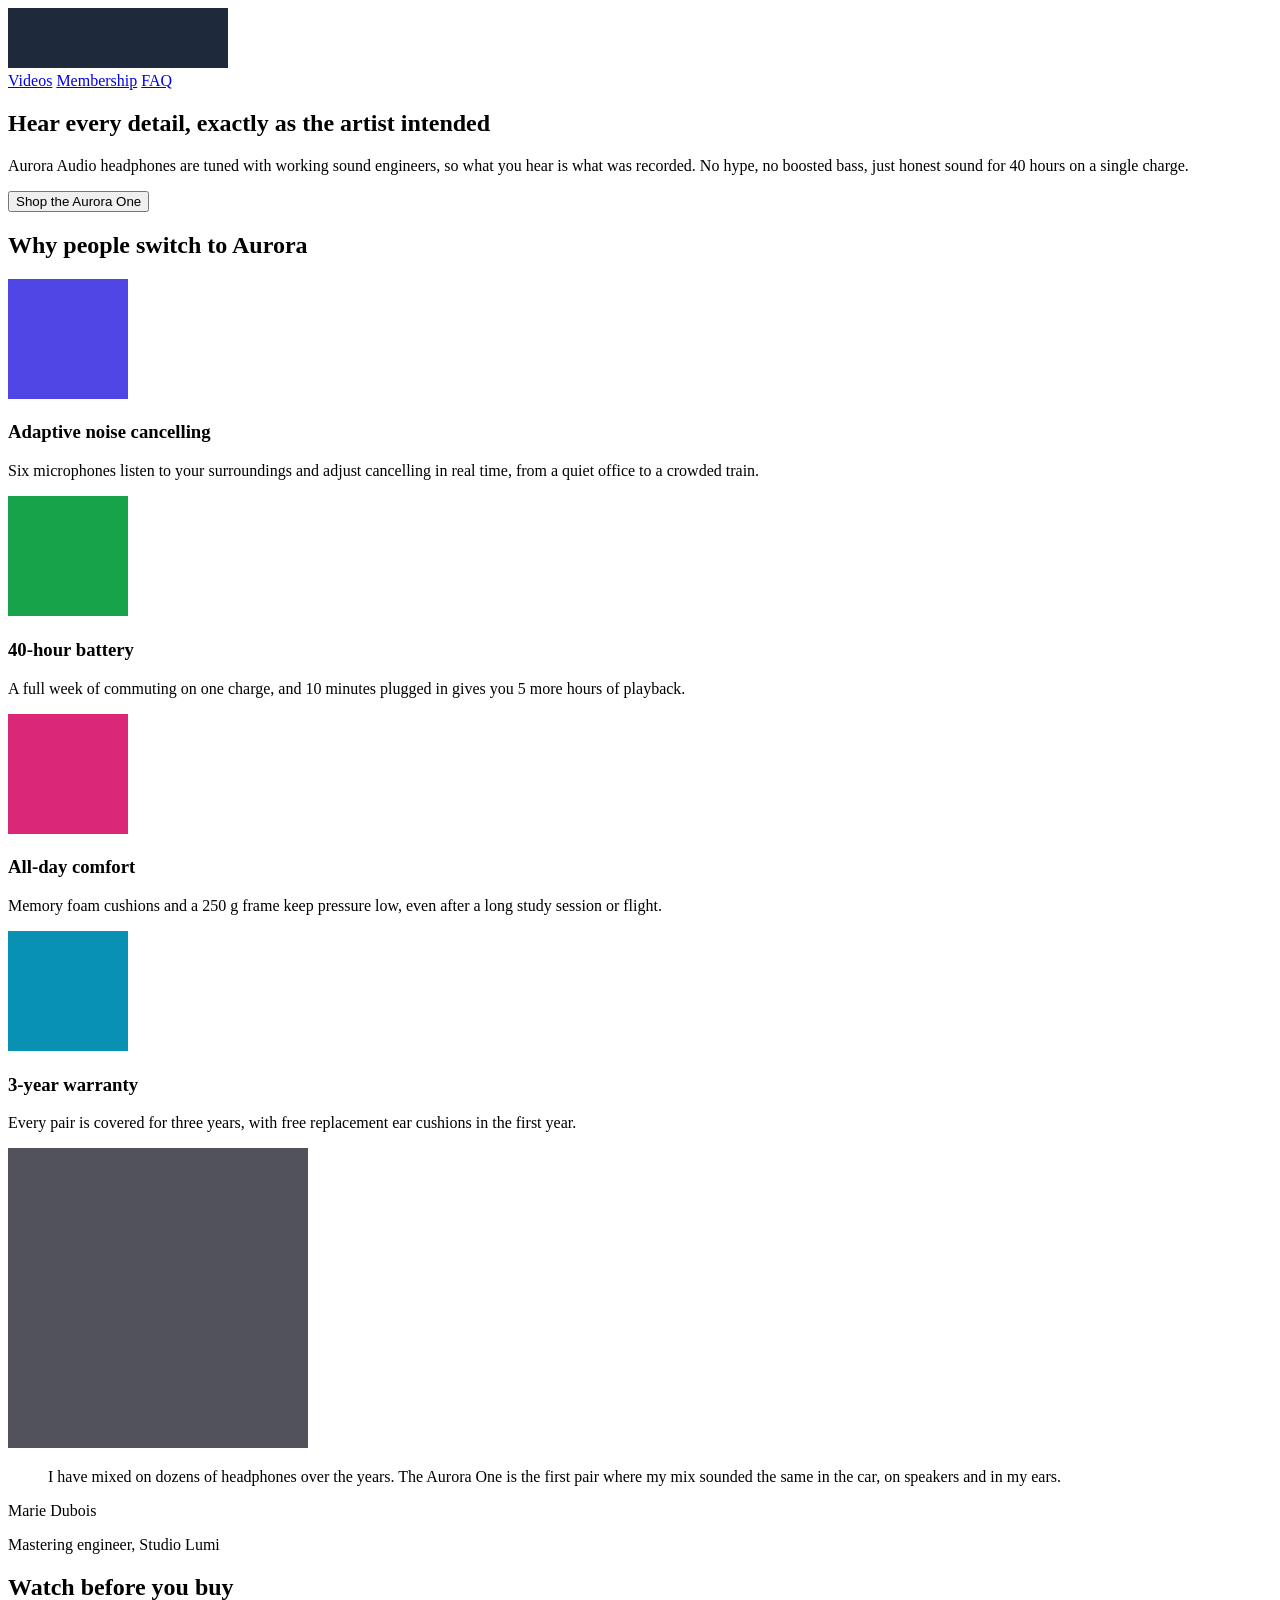
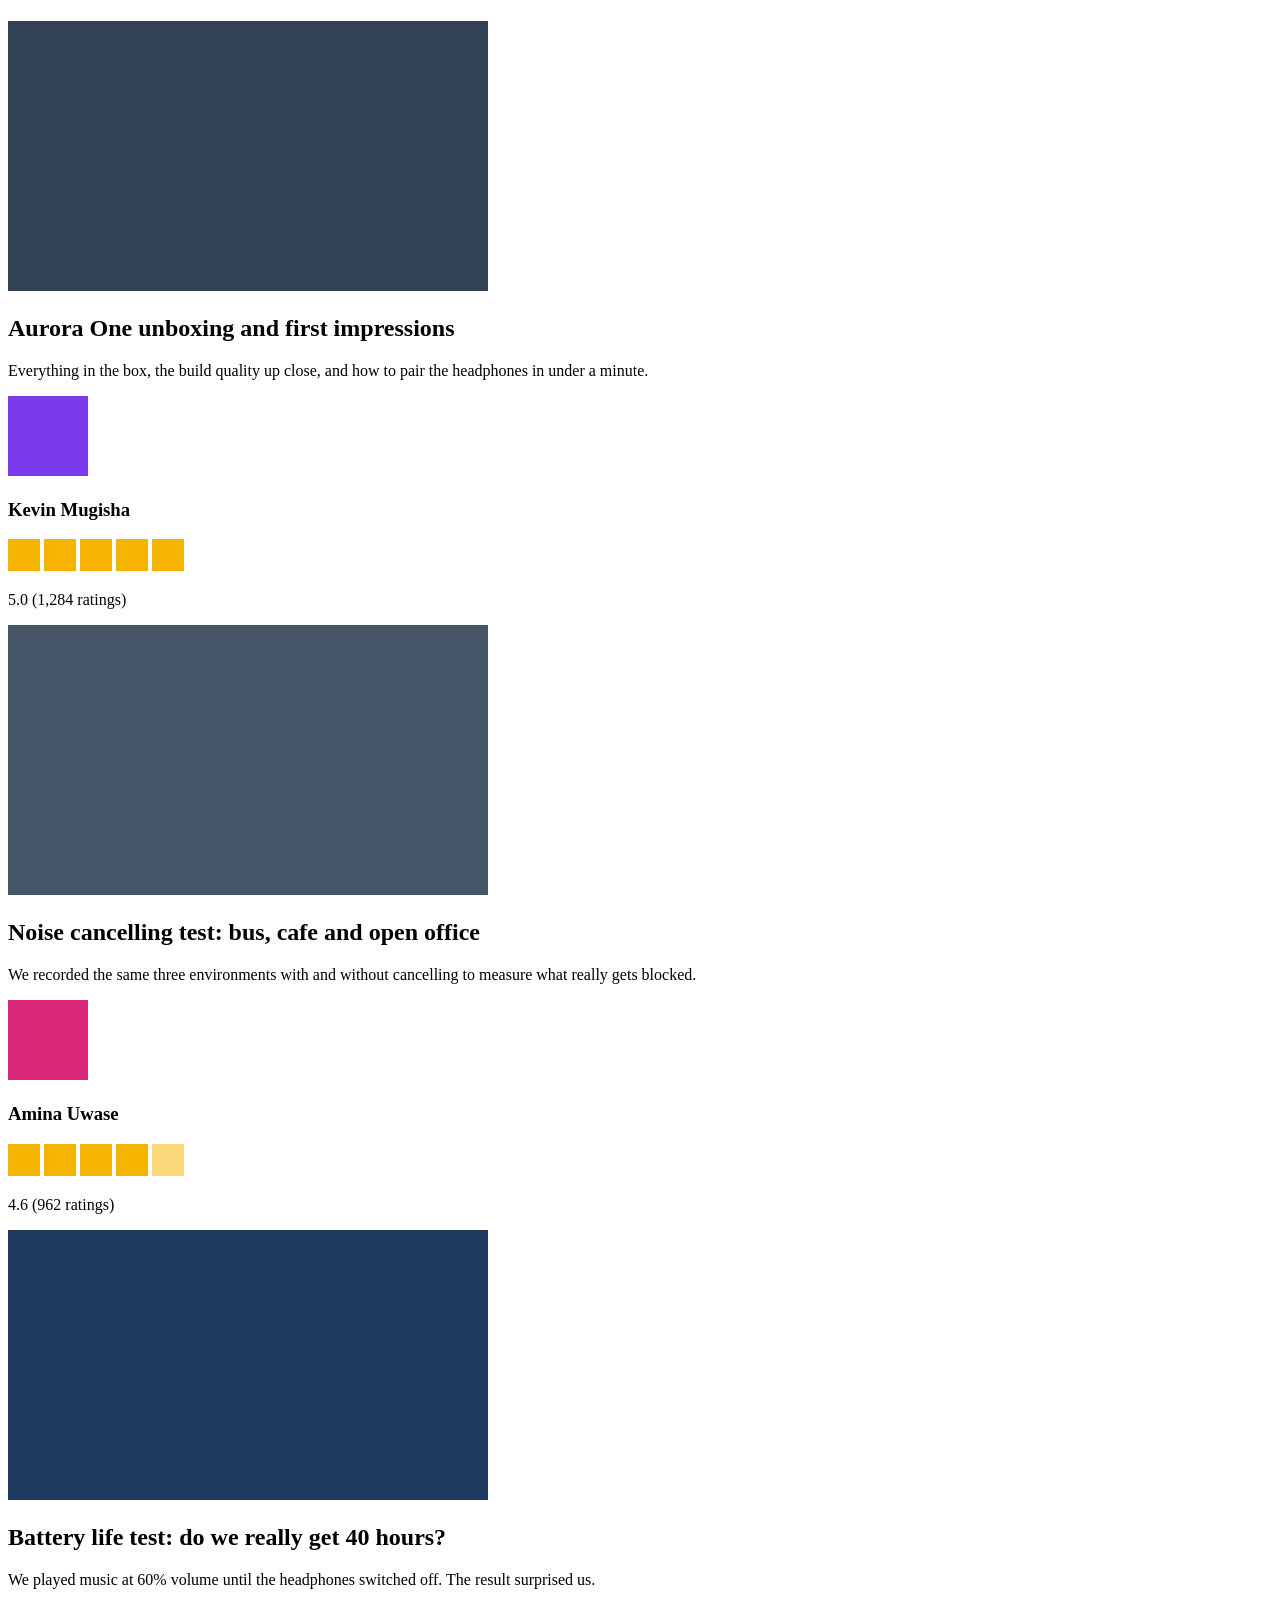
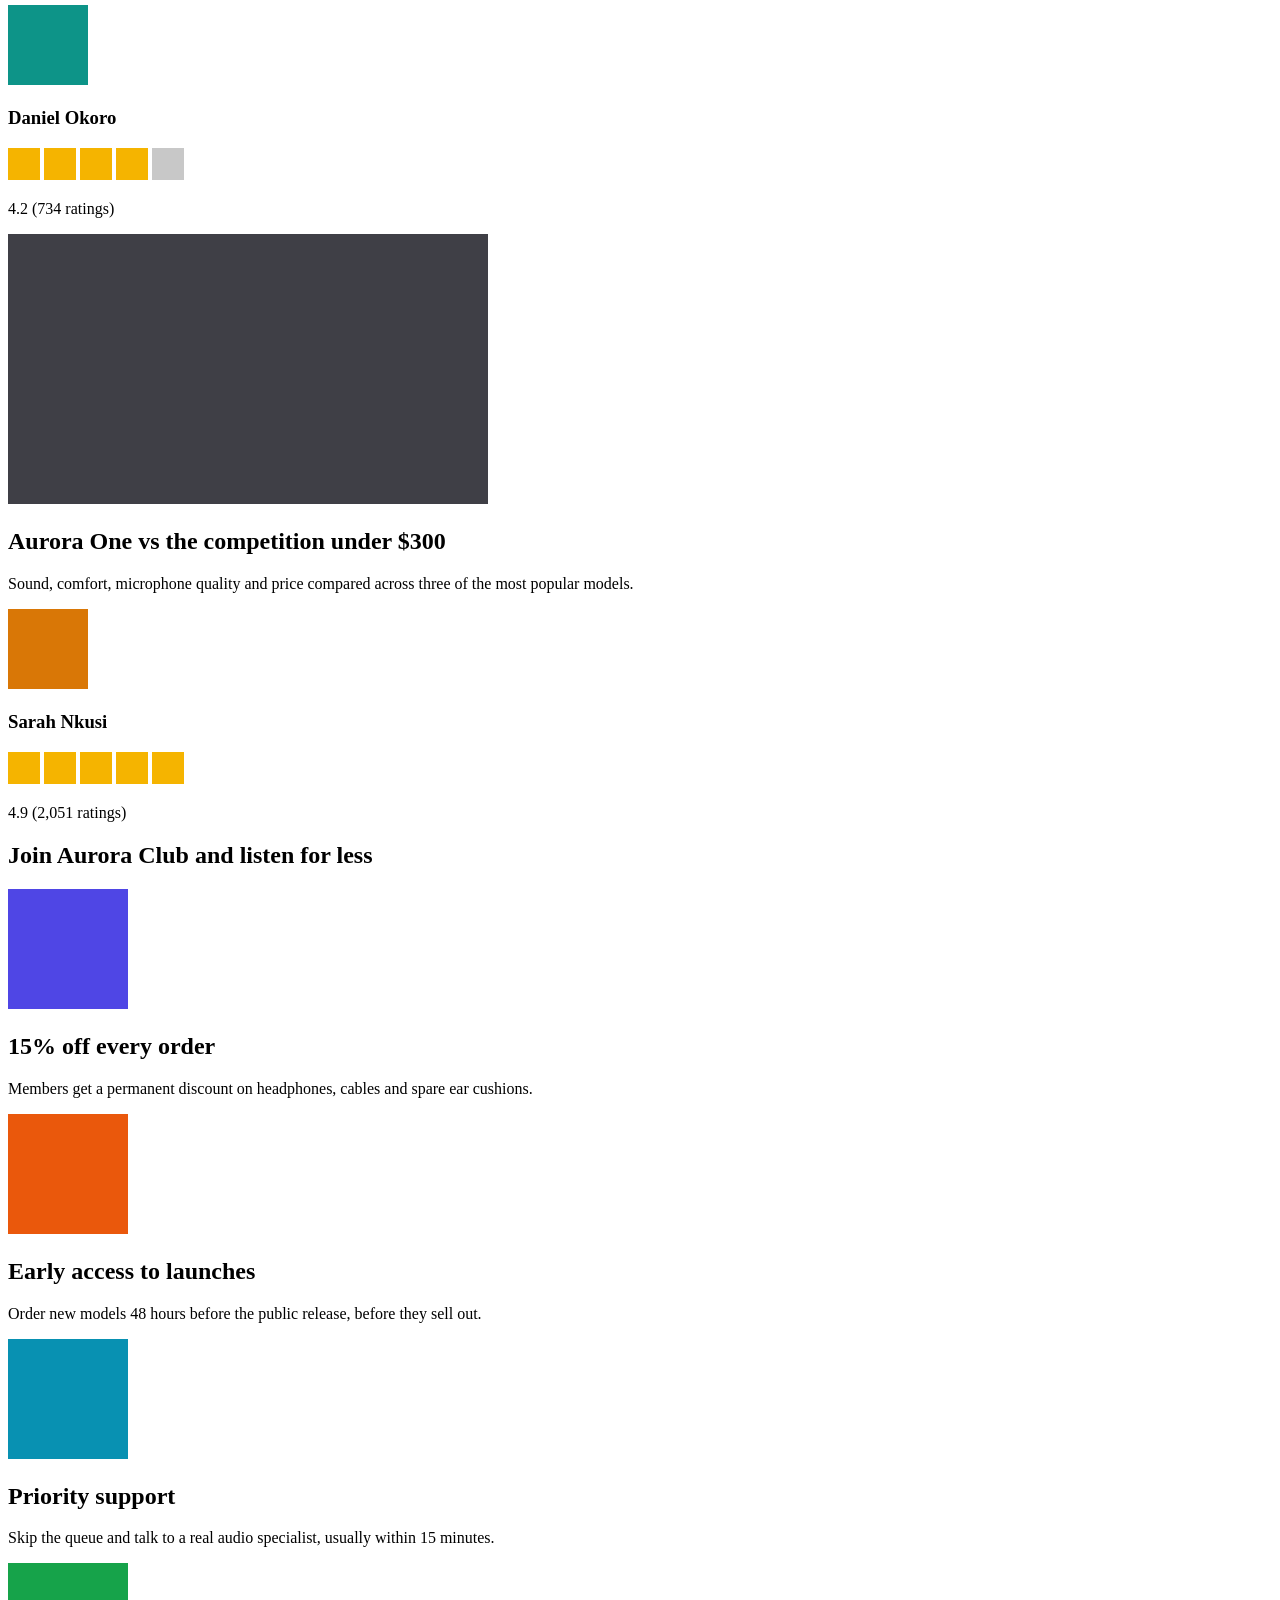
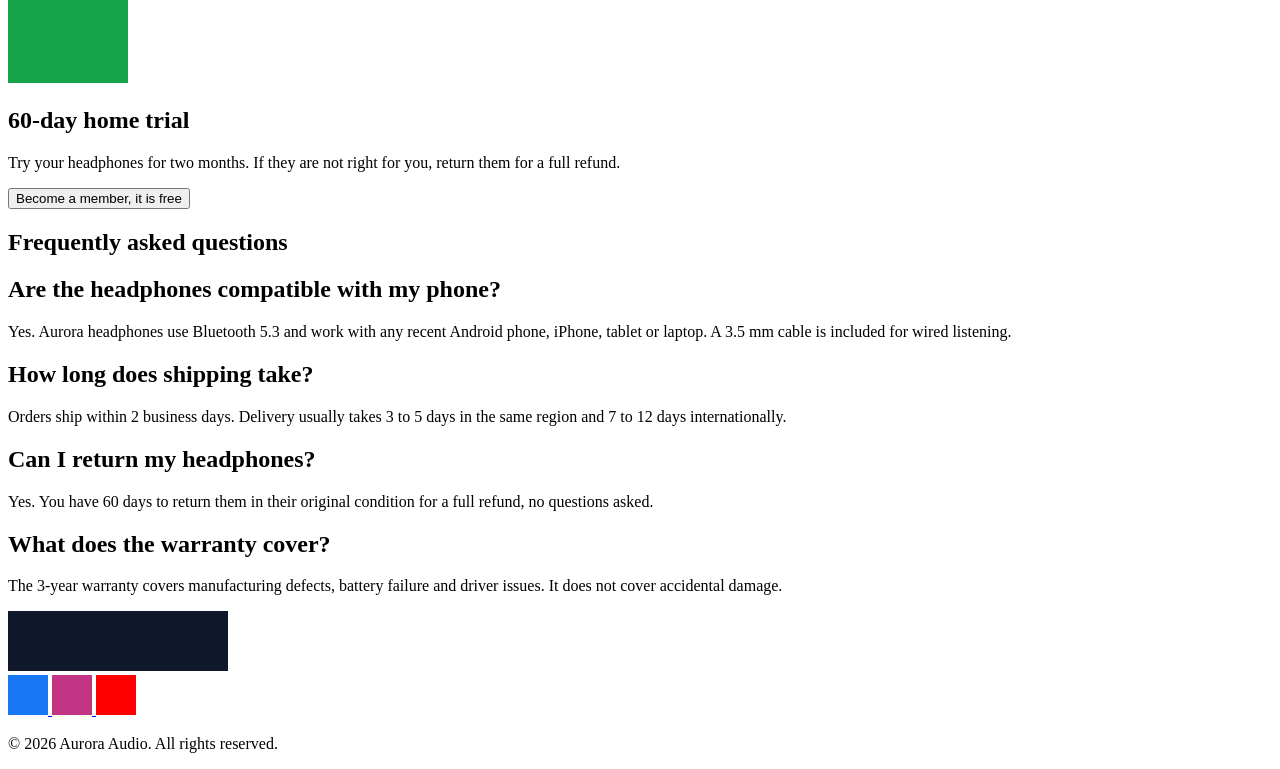
<file: html_advanced/index.html>
<!DOCTYPE html>
<html lang="en">
<head>
	<meta charset="UTF-8">
	<meta name="viewport" content="width=device-width, initial-scale=1.0">
	<title>Aurora Audio - Headphones that sound like the studio</title>
</head>
<body>

	<!-- 1. HEADER -->
	<header>
		<div>
			<a href="index.html">
				<img src="images/logo.png" alt="Aurora Audio logo">
			</a>
			<div>
				<a href="#videos">Videos</a>
				<a href="#membership">Membership</a>
				<a href="#faq">FAQ</a>
			</div>
		</div>
	</header>

	<main>

		<!-- 2. BANNER -->
		<section>
			<div>
				<h1>Hear every detail, exactly as the artist intended</h1>
				<p>Aurora Audio headphones are tuned with working sound engineers, so what you hear is what was recorded. No hype, no boosted bass, just honest sound for 40 hours on a single charge.</p>
				<button type="button">Shop the Aurora One</button>
			</div>
			<div>
				<h2>Why people switch to Aurora</h2>
				<div>
					<div>
						<img src="images/icon-anc.png" alt="Noise cancelling icon">
						<h3>Adaptive noise cancelling</h3>
						<p>Six microphones listen to your surroundings and adjust cancelling in real time, from a quiet office to a crowded train.</p>
					</div>
					<div>
						<img src="images/icon-battery.png" alt="Battery icon">
						<h3>40-hour battery</h3>
						<p>A full week of commuting on one charge, and 10 minutes plugged in gives you 5 more hours of playback.</p>
					</div>
					<div>
						<img src="images/icon-comfort.png" alt="Ear cushion icon">
						<h3>All-day comfort</h3>
						<p>Memory foam cushions and a 250 g frame keep pressure low, even after a long study session or flight.</p>
					</div>
					<div>
						<img src="images/icon-warranty.png" alt="Warranty shield icon">
						<h3>3-year warranty</h3>
						<p>Every pair is covered for three years, with free replacement ear cushions in the first year.</p>
					</div>
				</div>
			</div>
		</section>

		<!-- 3. QUOTE -->
		<section>
			<div>
				<img src="images/quote-portrait.jpg" alt="Portrait of Marie Dubois, mastering engineer">
				<div>
					<blockquote>I have mixed on dozens of headphones over the years. The Aurora One is the first pair where my mix sounded the same in the car, on speakers and in my ears.</blockquote>
					<p>Marie Dubois</p>
					<p>Mastering engineer, Studio Lumi</p>
				</div>
			</div>
		</section>

		<!-- 4. VIDEOS -->
		<section id="videos">
			<h1>Watch before you buy</h1>
			<div>
				<div>
					<img src="images/video-unboxing.jpg" alt="Aurora One headphones being unboxed on a desk">
					<h2>Aurora One unboxing and first impressions</h2>
					<p>Everything in the box, the build quality up close, and how to pair the headphones in under a minute.</p>
					<div>
						<img src="images/author-kevin.jpg" alt="Portrait of Kevin Mugisha">
						<h3>Kevin Mugisha</h3>
					</div>
					<div>
						<div>
							<img src="images/star-full.png" alt="Star">
							<img src="images/star-full.png" alt="Star">
							<img src="images/star-full.png" alt="Star">
							<img src="images/star-full.png" alt="Star">
							<img src="images/star-full.png" alt="Star">
						</div>
						<p>5.0 (1,284 ratings)</p>
					</div>
				</div>
				<div>
					<img src="images/video-anc-test.jpg" alt="Headphones on a bus seat during a noise test">
					<h2>Noise cancelling test: bus, cafe and open office</h2>
					<p>We recorded the same three environments with and without cancelling to measure what really gets blocked.</p>
					<div>
						<img src="images/author-amina.jpg" alt="Portrait of Amina Uwase">
						<h3>Amina Uwase</h3>
					</div>
					<div>
						<div>
							<img src="images/star-full.png" alt="Star">
							<img src="images/star-full.png" alt="Star">
							<img src="images/star-full.png" alt="Star">
							<img src="images/star-full.png" alt="Star">
							<img src="images/star-half.png" alt="Half star">
						</div>
						<p>4.6 (962 ratings)</p>
					</div>
				</div>
				<div>
					<img src="images/video-battery.jpg" alt="Headphones next to a charging cable and a stopwatch">
					<h2>Battery life test: do we really get 40 hours?</h2>
					<p>We played music at 60% volume until the headphones switched off. The result surprised us.</p>
					<div>
						<img src="images/author-daniel.jpg" alt="Portrait of Daniel Okoro">
						<h3>Daniel Okoro</h3>
					</div>
					<div>
						<div>
							<img src="images/star-full.png" alt="Star">
							<img src="images/star-full.png" alt="Star">
							<img src="images/star-full.png" alt="Star">
							<img src="images/star-full.png" alt="Star">
							<img src="images/star-empty.png" alt="Empty star">
						</div>
						<p>4.2 (734 ratings)</p>
					</div>
				</div>
				<div>
					<img src="images/video-comparison.jpg" alt="Aurora One and two competing headphones side by side">
					<h2>Aurora One vs the competition under $300</h2>
					<p>Sound, comfort, microphone quality and price compared across three of the most popular models.</p>
					<div>
						<img src="images/author-sarah.jpg" alt="Portrait of Sarah Nkusi">
						<h3>Sarah Nkusi</h3>
					</div>
					<div>
						<div>
							<img src="images/star-full.png" alt="Star">
							<img src="images/star-full.png" alt="Star">
							<img src="images/star-full.png" alt="Star">
							<img src="images/star-full.png" alt="Star">
							<img src="images/star-full.png" alt="Star">
						</div>
						<p>4.9 (2,051 ratings)</p>
					</div>
				</div>
			</div>
		</section>

		<!-- 5. MEMBERSHIP -->
		<section id="membership">
			<h1>Join Aurora Club and listen for less</h1>
			<div>
				<div>
					<img src="images/member-discount.png" alt="Price tag icon">
					<h2>15% off every order</h2>
					<p>Members get a permanent discount on headphones, cables and spare ear cushions.</p>
				</div>
				<div>
					<img src="images/member-early.png" alt="Rocket icon">
					<h2>Early access to launches</h2>
					<p>Order new models 48 hours before the public release, before they sell out.</p>
				</div>
				<div>
					<img src="images/member-support.png" alt="Support agent icon">
					<h2>Priority support</h2>
					<p>Skip the queue and talk to a real audio specialist, usually within 15 minutes.</p>
				</div>
				<div>
					<img src="images/member-trial.png" alt="Calendar icon">
					<h2>60-day home trial</h2>
					<p>Try your headphones for two months. If they are not right for you, return them for a full refund.</p>
				</div>
			</div>
			<button type="button">Become a member, it is free</button>
		</section>

		<!-- 6. FAQ -->
		<section id="faq">
			<h1>Frequently asked questions</h1>
			<div>
				<div>
					<div>
						<h2>Are the headphones compatible with my phone?</h2>
						<p>Yes. Aurora headphones use Bluetooth 5.3 and work with any recent Android phone, iPhone, tablet or laptop. A 3.5 mm cable is included for wired listening.</p>
					</div>
					<div>
						<h2>How long does shipping take?</h2>
						<p>Orders ship within 2 business days. Delivery usually takes 3 to 5 days in the same region and 7 to 12 days internationally.</p>
					</div>
				</div>
				<div>
					<div>
						<h2>Can I return my headphones?</h2>
						<p>Yes. You have 60 days to return them in their original condition for a full refund, no questions asked.</p>
					</div>
					<div>
						<h2>What does the warranty cover?</h2>
						<p>The 3-year warranty covers manufacturing defects, battery failure and driver issues. It does not cover accidental damage.</p>
					</div>
				</div>
			</div>
		</section>

	</main>

	<!-- 7. FOOTER -->
	<footer>
		<div>
			<div>
				<img src="images/logo-footer.png" alt="Aurora Audio logo">
				<div>
					<a href="https://www.facebook.com/" target="_blank">
						<img src="images/icon-facebook.png" alt="Facebook">
					</a>
					<a href="https://www.instagram.com/" target="_blank">
						<img src="images/icon-instagram.png" alt="Instagram">
					</a>
					<a href="https://www.youtube.com/" target="_blank">
						<img src="images/icon-youtube.png" alt="YouTube">
					</a>
				</div>
			</div>
			<p>&copy; 2026 Aurora Audio. All rights reserved.</p>
		</div>
	</footer>

</body>
</html>
</file>
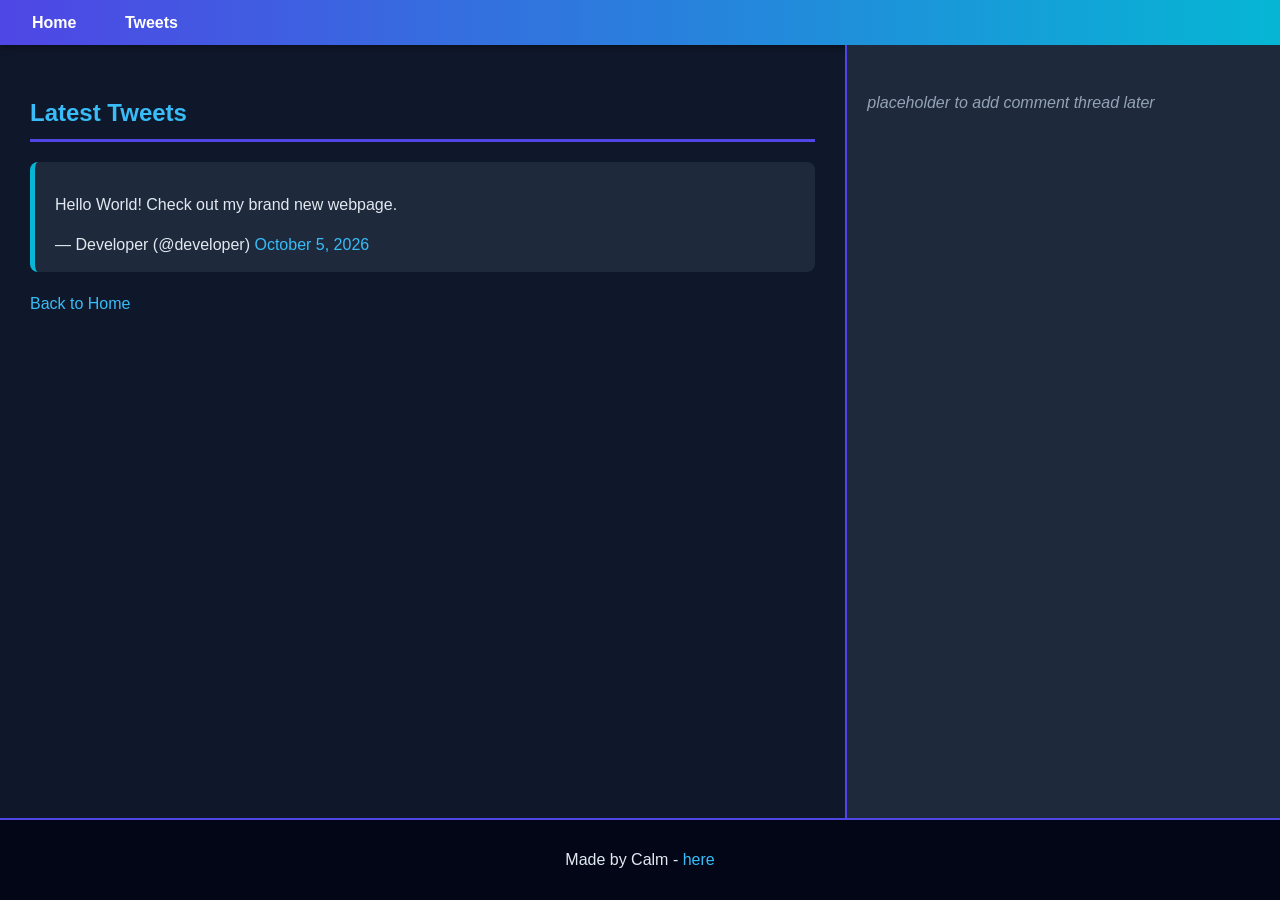
<file: css_basic/tweets.html>
<!DOCTYPE html>
<html lang="en">
<head>
    <meta charset="UTF-8">
    <title>My Favorite Tweets</title>
    <link href="base.css" rel="stylesheet">
    <link href="styles.css" rel="stylesheet">
</head>
<body>
    <header>
        <ul>
            <li><a href="index.html">Home</a></li>
            <li><a href="tweets.html">Tweets</a></li>
        </ul>
    </header>
    <main>
        <article>
            <h1>Latest Tweets</h1>

            <!-- Embedded Tweet Section -->
            <blockquote class="twitter-tweet">
                <p lang="en" dir="ltr">Hello World! Check out my brand new webpage.</p>
                &mdash; Developer (@developer)
                <a href="https://twitter.com">October 5, 2026</a>
            </blockquote>
            <script async src="https://twitter.com" charset="utf-8"></script>

            <!-- Navigation Link Back Home -->
            <p><a href="index.html">Back to Home</a></p>
        </article>
        <aside>
            <p>placeholder to add comment thread later</p>
        </aside>
    </main>
    <footer>
        <p>Made by Calm - <a href="https://github.com/hahmed2-crypto" target="_blank">here</a></p>
    </footer>
</body>
</html>
</file>
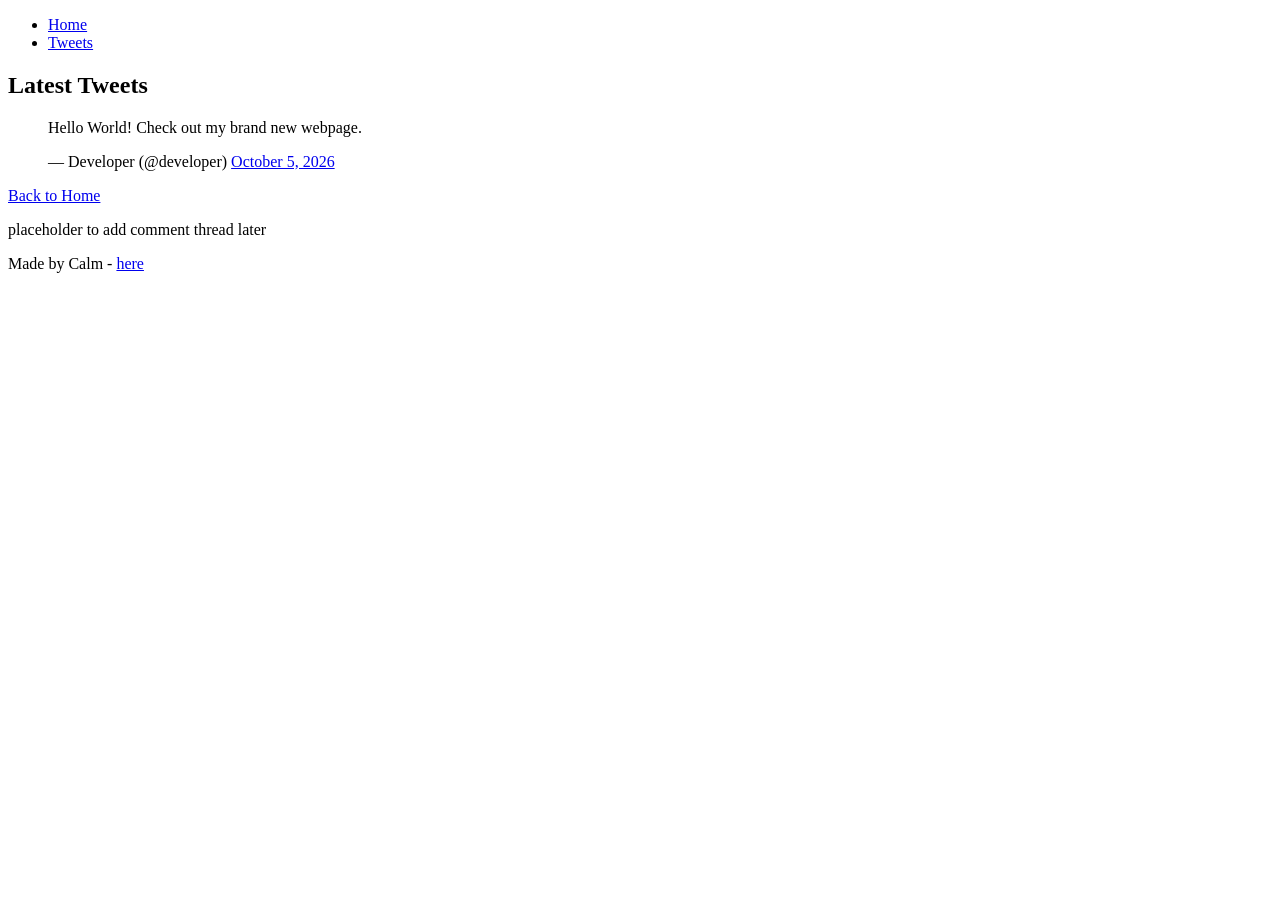
<file: html_basic/tweets.html>
<!DOCTYPE html>
<html lang="en">
<head>
    <meta charset="UTF-8">
    <title>My Favorite Tweets</title>
</head>
<body>
    <header>
        <ul>
            <li><a href="index.html">Home</a></li>
            <li><a href="tweets.html">Tweets</a></li>
        </ul>
    </header>
    <main>
        <article>
            <h1>Latest Tweets</h1>

            <!-- Embedded Tweet Section -->
            <blockquote class="twitter-tweet">
                <p lang="en" dir="ltr">Hello World! Check out my brand new webpage.</p>
                &mdash; Developer (@developer)
                <a href="https://twitter.com">October 5, 2026</a>
            </blockquote>
            <script async src="https://twitter.com" charset="utf-8"></script>

            <!-- Navigation Link Back Home -->
            <p><a href="index.html">Back to Home</a></p>
        </article>
        <aside>
            <p>placeholder to add comment thread later</p>
        </aside>
    </main>
    <footer>
        <p>Made by Calm - <a href="https://github.com/hahmed2-crypto" target="_blank">here</a></p>
    </footer>
</body>
</html>
</file>
<file: css_basic/base.css>
/* base.css - generic defaults + responsive rules */
* {
  box-sizing: border-box;
}

body {
  margin: 0;
  font-family: Arial, Helvetica, sans-serif;
  line-height: 1.5;
}

header ul {
  list-style: none;
  margin: 0;
  padding: 10px 20px;
}

header li {
  display: inline-block;
  margin-right: 20px;
  vertical-align: middle;
}

a {
  text-decoration: none;
}

img {
  max-width: 100%;
}

.logo {
  font-size: 40px;
  line-height: 1;
}

/* Responsive: stack article and aside on small screens */
@media (max-width: 800px) {
  body.works_on_smartphone {
    height: auto;
  }
  .works_on_smartphone main {
    flex-direction: column;
  }
  .works_on_smartphone article,
  .works_on_smartphone aside {
    flex: none;
    overflow-y: visible;
  }
}
</file>
<file: css_basic/styles.css>
/* ---------- Layout (Flexbox) ---------- */
body {
  display: flex;
  flex-direction: column;
  height: 100vh;
}

main {
  display: flex;
  flex-direction: row;
  flex: auto;
  min-height: 0; /* lets article/aside scroll inside main */
}

article {
  flex: 2;
  overflow-y: auto;
}

aside {
  flex: 1;
  overflow-y: auto;
}

/* ---------- Custom styling (colors, borders, etc.) ---------- */
body {
  background-color: #0f172a;
  color: #e2e8f0;
}

header {
  background: linear-gradient(90deg, #4f46e5, #06b6d4);
  box-shadow: 0 2px 8px rgba(0, 0, 0, 0.4);
}

header a {
  color: #ffffff;
  font-weight: bold;
  padding: 6px 12px;
  border-radius: 20px;
  transition: background-color 0.2s;
}

header a:hover {
  background-color: rgba(255, 255, 255, 0.25);
}

article {
  padding: 30px;
}

article h1 {
  color: #38bdf8;
  border-bottom: 3px solid #4f46e5;
  padding-bottom: 8px;
}

article h2 {
  color: #a5b4fc;
}

article h3 {
  color: #67e8f9;
}

article a {
  color: #38bdf8;
}

article img {
  background: #ffffff;
  padding: 10px;
  border-radius: 12px;
  border: 2px solid #4f46e5;
}

blockquote.twitter-tweet {
  background: #1e293b;
  border-left: 5px solid #06b6d4;
  border-radius: 8px;
  margin: 20px 0;
  padding: 15px 20px;
}

aside {
  background-color: #1e293b;
  border-left: 2px solid #4f46e5;
  padding: 30px 20px;
  font-style: italic;
  color: #94a3b8;
}

footer {
  background-color: #020617;
  text-align: center;
  padding: 12px;
  border-top: 2px solid #4f46e5;
}

footer a {
  color: #38bdf8;
}
</file>
